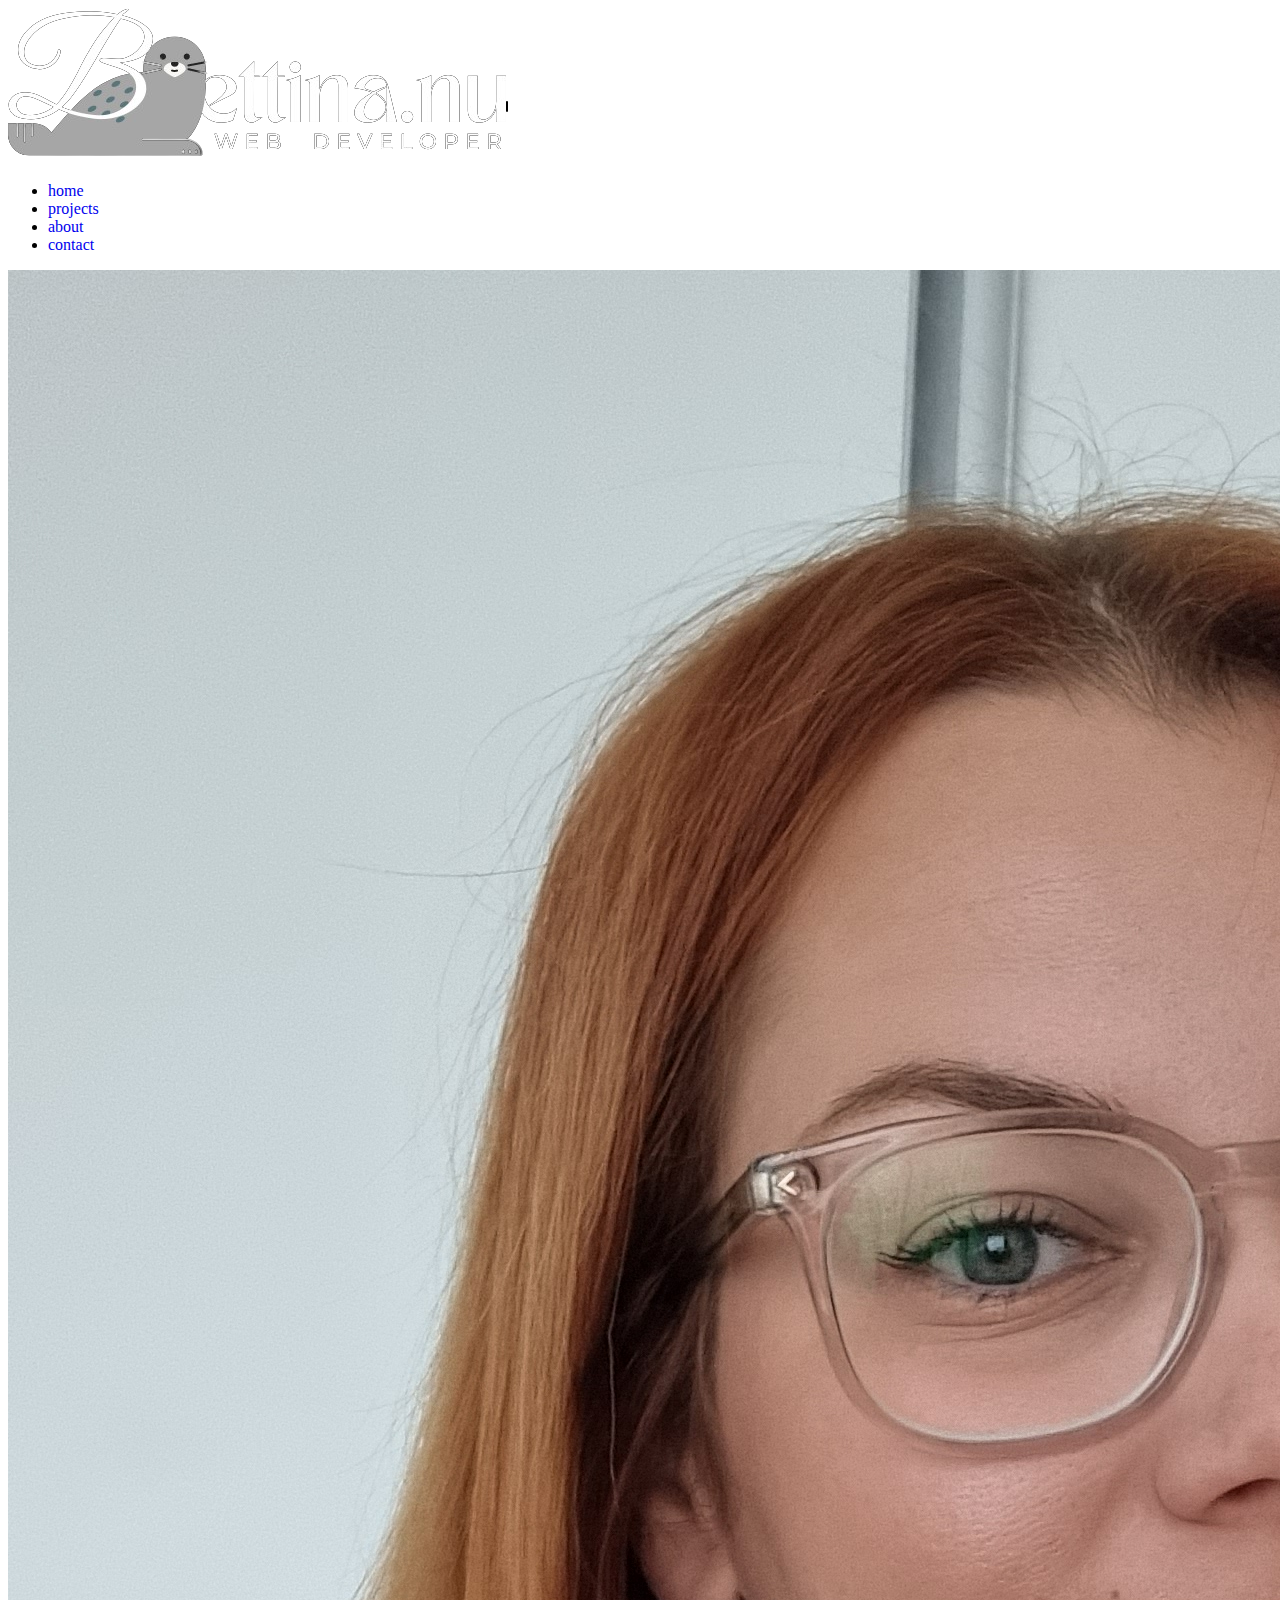
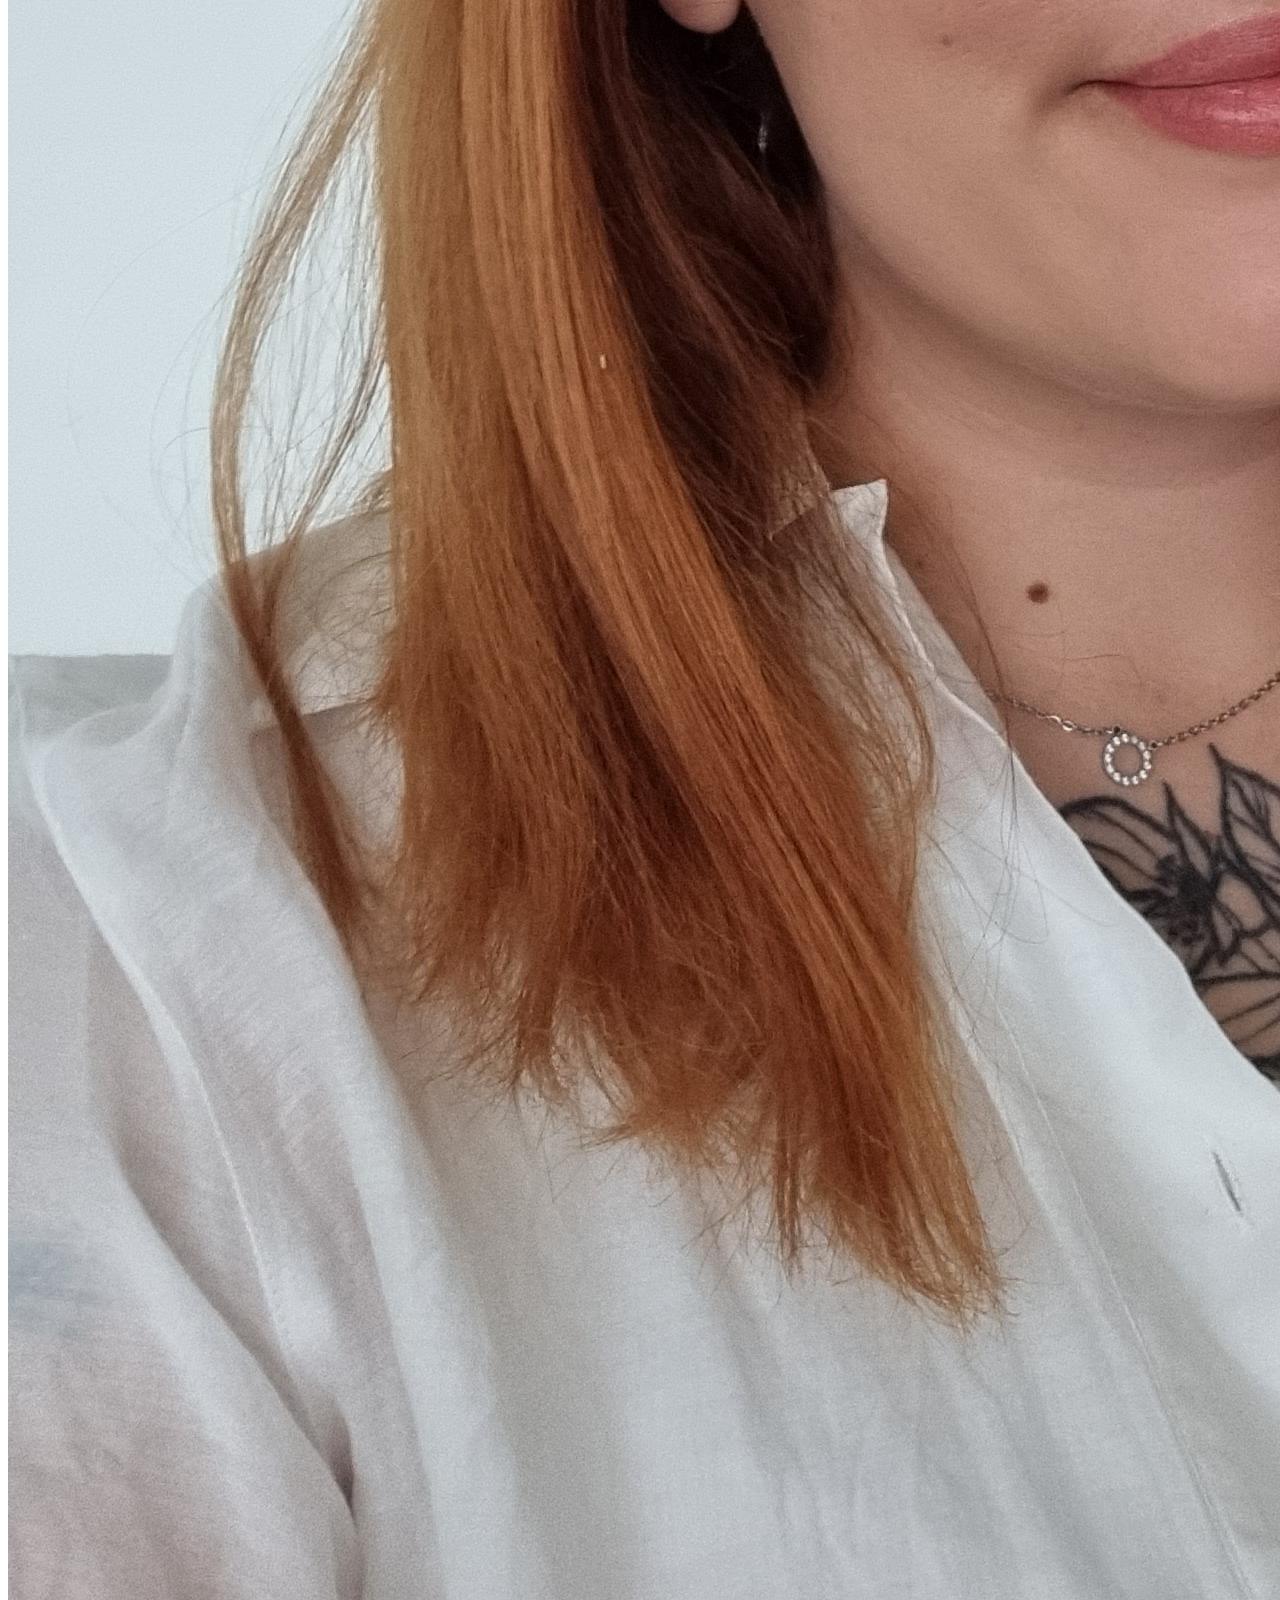
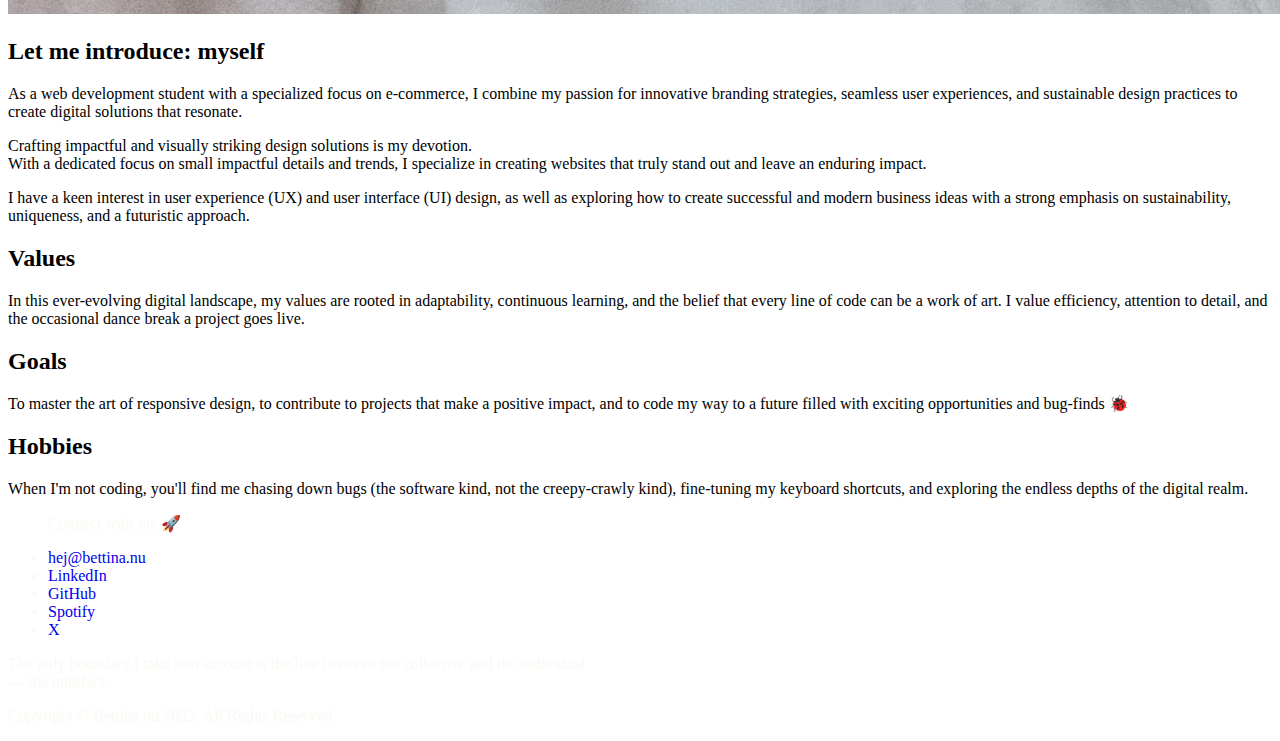
<file: aboutme.html>
<!DOCTYPE html>
<html lang="en">
 <head>
    <!-- Google tag (gtag.js) -->
    <script async src="https://www.googletagmanager.com/gtag/js?id=G-K68R7F7FM2"></script>
    <script>
        window.dataLayer = window.dataLayer || [];
        function gtag(){dataLayer.push(arguments);}
        gtag('js', new Date());

        gtag('config', 'G-K68R7F7FM2');
    </script>
    <meta charset="UTF-8" />
    <meta http-equiv="X-UA-Compatible" content="IE=edge">
    <meta name="viewport" content="width=device-width, initial-scale=1, shrink-to-fit=yes">
    <title>B🦭ettina.nu</title>
    <link rel="stylesheet" href="style/portfolio2.0.css" />
    <link rel="stylesheet" href="https://cdnjs.cloudflare.com/ajax/libs/animate.css/3.7.0/animate.css">
 </head>

 <body>

 <header>
    <nav class="navbar">
        <div class="logo">
            <img src="img/seallogo.png" alt="logo">
            <a href="index.html"></a>
        </div>

        <ul class="nav-links">
            <li><a href="index.html">home</a></li>
            <li><a href="work.html">projects</a></li>
            <li><a href="aboutme.html">about</a></li>
            <li><a href="contactme.html">contact</a></li>
        </ul>
    </nav>
 </header>


<div class="space"></div>

<div class="about-section">
    <div class="about-container">
        <div class="about-content">
            <div class="about-image">
                <img src="img/selfie.jpg" alt="selfie">
            </div>
            <h2>Let me introduce: myself</h2>
            <p>
                As a web development student with a specialized focus on e-commerce,
                I combine my passion for innovative branding strategies,
                seamless user experiences, and sustainable design practices to
                create digital solutions that resonate.
            </p>
            <p>
                Crafting impactful and visually striking design solutions is my devotion. <br>
                With a dedicated focus on small impactful details and trends,
                I specialize in creating websites that truly stand out and leave
                an enduring impact.
            </p>
            <p>
                I have a keen interest in user experience (UX) and user interface (UI) design,
                as well as exploring how to create successful and modern business ideas
                with a strong emphasis on sustainability, uniqueness, and a futuristic approach.
            </p>
        </div>
    </div>
</div>

<div class="values-goals-hobbies-section">
    <div class="values-goals-hobbies-container">
        <div class="value">
            <h2>Values</h2>
            <p>
                In this ever-evolving digital landscape, my values are rooted in adaptability, continuous learning, and the belief that every line of code can be a work of art. I value efficiency, attention to detail, and the occasional dance break a project goes live.
            </p>
        </div>
        <div class="goal">
            <h2>Goals</h2>
            <p>
                To master the art of responsive design, to contribute to projects that make a positive impact, and to code my way to a future filled with exciting opportunities and bug-finds 🐞
            </p>
        </div>
        <div class="hobby">
            <h2>Hobbies</h2>
            <p>
                When I'm not coding, you'll find me chasing down bugs (the software kind, not the creepy-crawly kind), fine-tuning my keyboard shortcuts, and exploring the endless depths of the digital realm.
            </p>
        </div>
    </div>
</div>



<div class="whitespace"></div>
<div class="whitespace"></div>
<div class="whitespace"></div>


<footer class="footer">
    <div class="footer-content">
        <div class="footer-contact">
            <ul class="social-icons">
                <p class="footer-heading">Connect with me 🚀</p>
                <li><a href="mailto:hej@bettina.nu" class="footer-link"><i class="bi bi-envelope"></i> hej@bettina.nu</a></li>
                <li><a href="www.linkedin.com/bbettinatoth" class="footer-link"><i class="bi bi-linkedin"></i> LinkedIn</a></li>
                <li><a href="www.github.com/Betttina" class="footer-link"><i class="bi bi-github"></i> GitHub</a></li>
                <li><a href="https://open.spotify.com/user/albinoe?si=16173d42eff44b42" class="footer-link"><i class="bi bi-spotify"></i> Spotify</a></li>
                <li><a href="www.twitter/bettobox" class="footer-link"><i class="bi bi-twitter"></i>X</a></li>
            </ul>
        </div>
    </div>
    <p>
        The only boundary I take into account is the line between the
        collective and the individual<br> — the interface.
    </p>
    <p class="copyright">Copyright © Bettina.nu 2023. All Rights Reserved</p>
</footer>





<script src="js/portfolio2.js"></script>

 <!-- jQuery -->
 <script src="https://code.jquery.com/jquery-3.6.0.min.js"></script>

 <!-- Bootstrap JavaScript (Popper.js ingår också) -->
 <script src="https://stackpath.bootstrapcdn.com/bootstrap/4.5.2/js/bootstrap.min.js"></script>


</body>
</html>
</file>
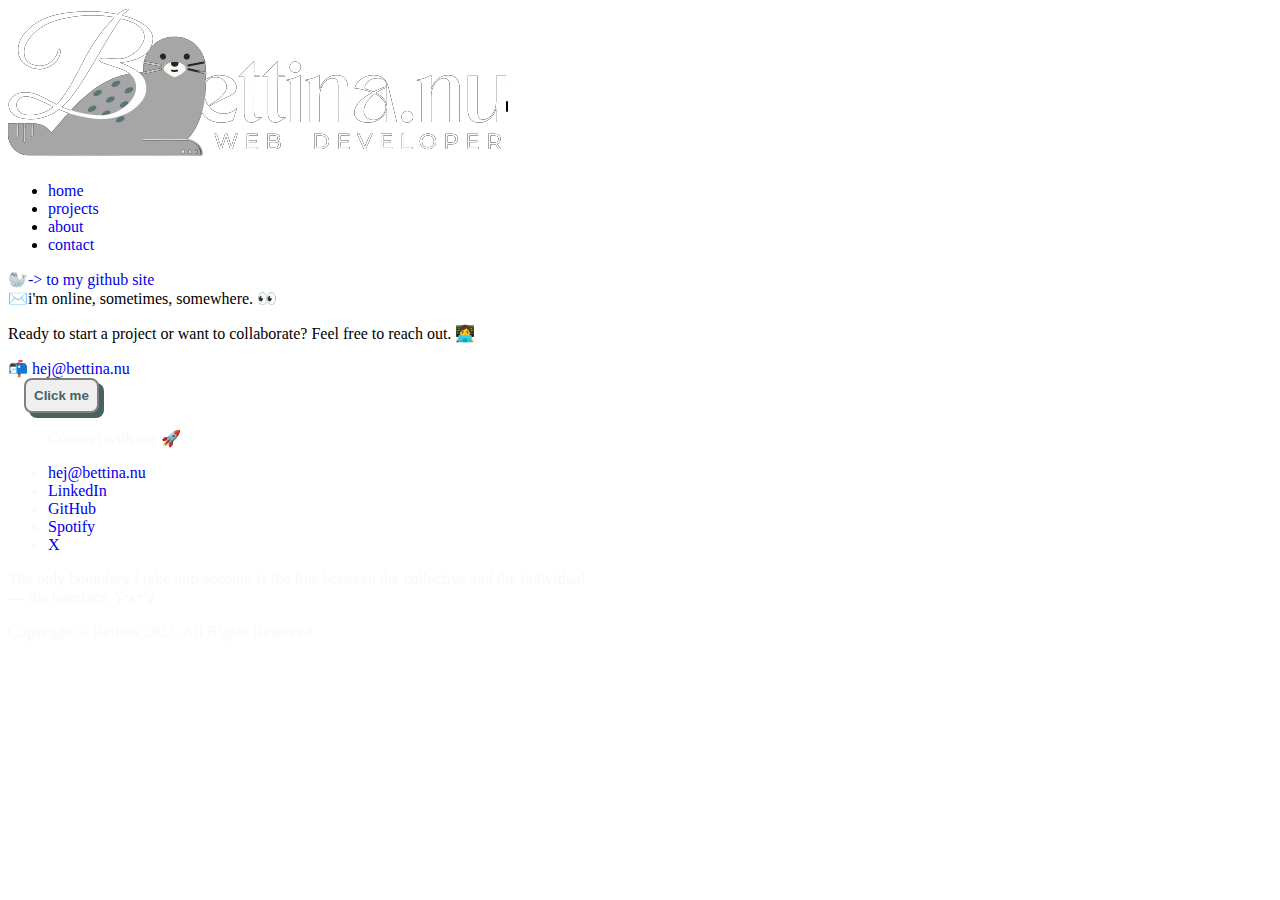
<file: contactme.html>
<!DOCTYPE html>
<html lang="en">
  <head>
    <meta charset="UTF-8" />
    <title>🦆 Bettinas portfolio</title>
    <link rel="stylesheet" href="style/portfolio2.0.css" />

    <link rel="stylesheet" href="https://cdnjs.cloudflare.com/ajax/libs/animate.css/3.7.0/animate.css">
    <link rel="stylesheet" href="https://maxcdn.bootstrapcdn.com/font-awesome/4.4.0/css/font-awesome.min.css">
  </head>

  <body>

  <!--navbar-->
  <header>
    <nav class="navbar">
      <div class="logo">
        <img src="img/seallogo.png" alt="logo">
        <a href="index.html"></a>
      </div>

      <ul class="nav-links">
        <li><a href="index.html">home</a></li>
        <li><a href="work.html">projects</a></li>
        <li><a href="aboutme.html">about</a></li>
        <li><a href="contactme.html">contact</a></li>
      </ul>
    </nav>
  </header>

  <div class="space"></div>



  <!--END OF header+nav-->
    <div class="wrapper">
          <!-- Title -->
          <div class="cursor">
            <div class="box">
              <div class="info">
                <div class="name">
                  <span>🦭</span
                  ><a href="https://github.com/Betttina">-> to my github site</a>
                </div>
                <div class="byline">
                  ✉️i'm online, sometimes, somewhere. 👀


                  <div class="footer-text">

                    <p class="footer-heading">Ready to start a project or want to collaborate? Feel free to reach out. 👩‍💻 </p>
                  </div>
                  <a href="mailto:hej@bettina.nu" class="footer-link">📬 hej@bettina.nu</a>
                </div>
              </div>

              <div class="typing">
                <button onclick="typeWriter()">Click me</button>

                <p id="typing"></p>
              </div>

              <div id="bubbles" class="effect"></div>
            </div>
          </div>



  <div class="whitespace"></div>
  <div class="whitespace"></div>
  <div class="whitespace"></div>


  <footer class="footer">
    <div class="footer-content">

      <div class="footer-contact">



        <ul class="social-icons">
          <p class="footer-heading">Connect with me 🚀</p>
          <li><a href="mailto:hej@bettina.nu" class="footer-link"><i class="bi bi-envelope"></i> hej@bettina.nu</a></li>
          <li><a href="www.linkedin.com/bbettinatoth" class="footer-link"><i class="bi bi-linkedin"></i> LinkedIn</a></li>
          <li><a href="www.github.com/Betttina" class="footer-link"><i class="bi bi-github"></i> GitHub</a></li>
          <li><a href="https://open.spotify.com/user/albinoe?si=16173d42eff44b42" class="footer-link"><i class="bi bi-spotify"></i> Spotify</a></li>
          <li><a href="www.twitter/bettobox" class="footer-link"><i class="bi bi-twitter"></i>X</a></li>
        </ul>


      </div>

    </div>
    <p>
      The only boundary I take into account is the line between the
      collective and the individual<br> — the interface. ʕ•ﻌ•`ʔ
    </p>
    <p class="copyright">Copyright © Bettina 2023. All Rights Reserved</p>
  </footer>





  <script src="js/portfolio2.js"></script>
  <script src="https://code.jquery.com/jquery-3.6.0.min.js"></script>
  <script src="https://cdn.jsdelivr.net/npm/bootstrap@5.3.2/dist/js/bootstrap.bundle.min.js" integrity="sha384-C6RzsynM9kWDrMNeT87bh95OGNyZPhcTNXj1NW7RuBCsyN/o0jlpcV8Qyq46cDfL" crossorigin="anonymous"></script>
  </body>
</html>
</file>
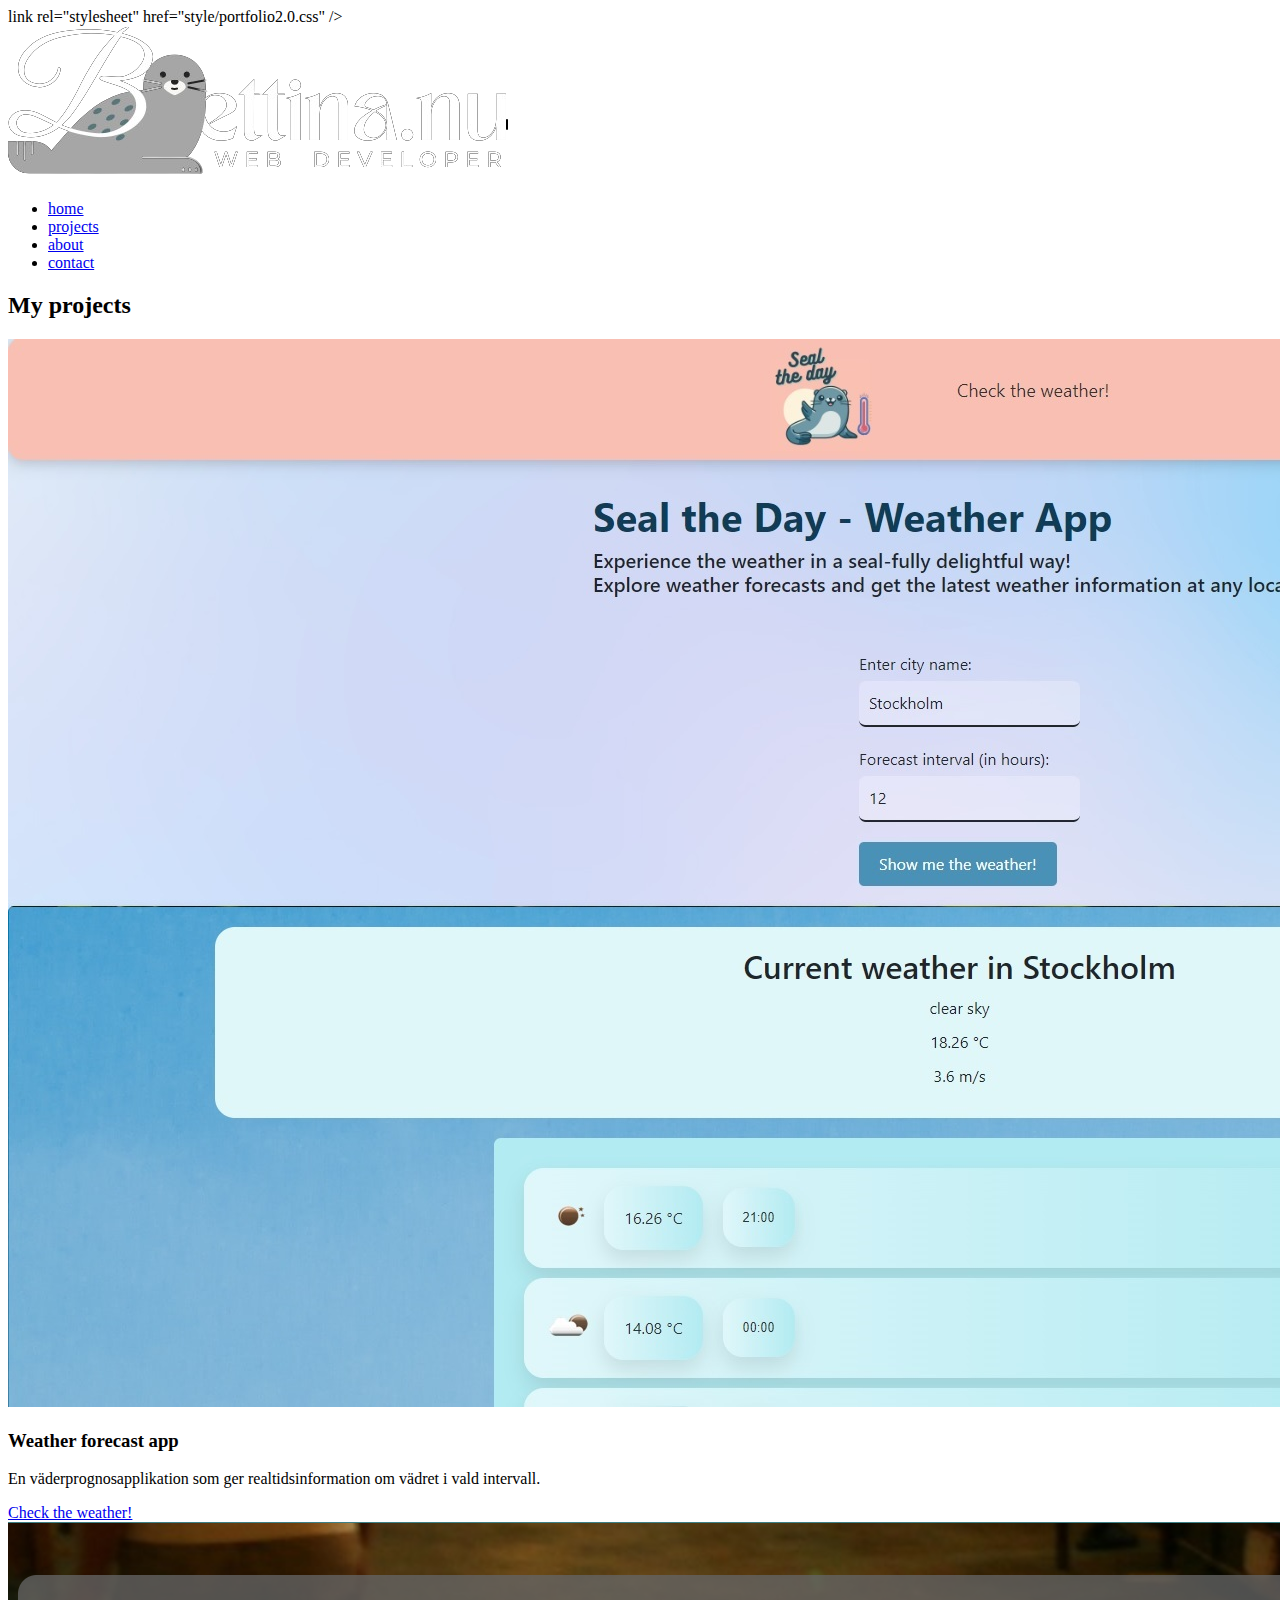
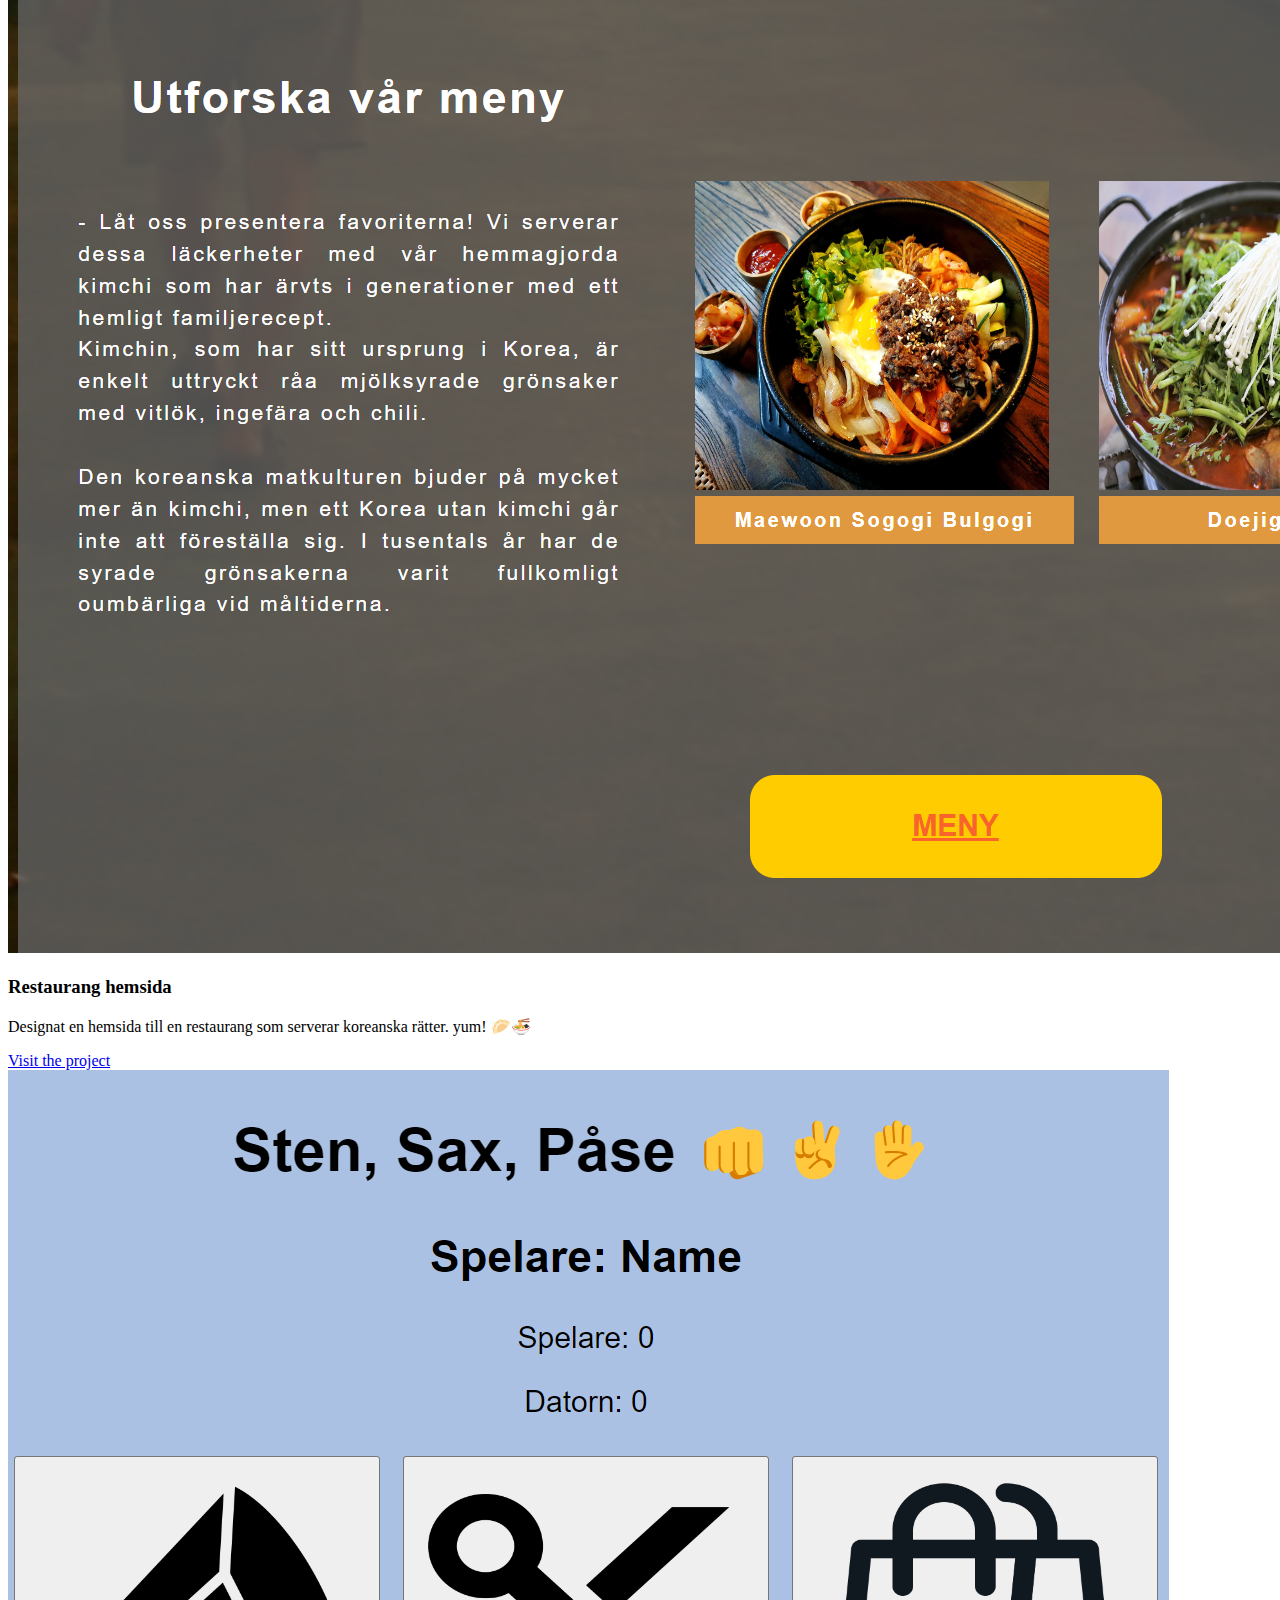
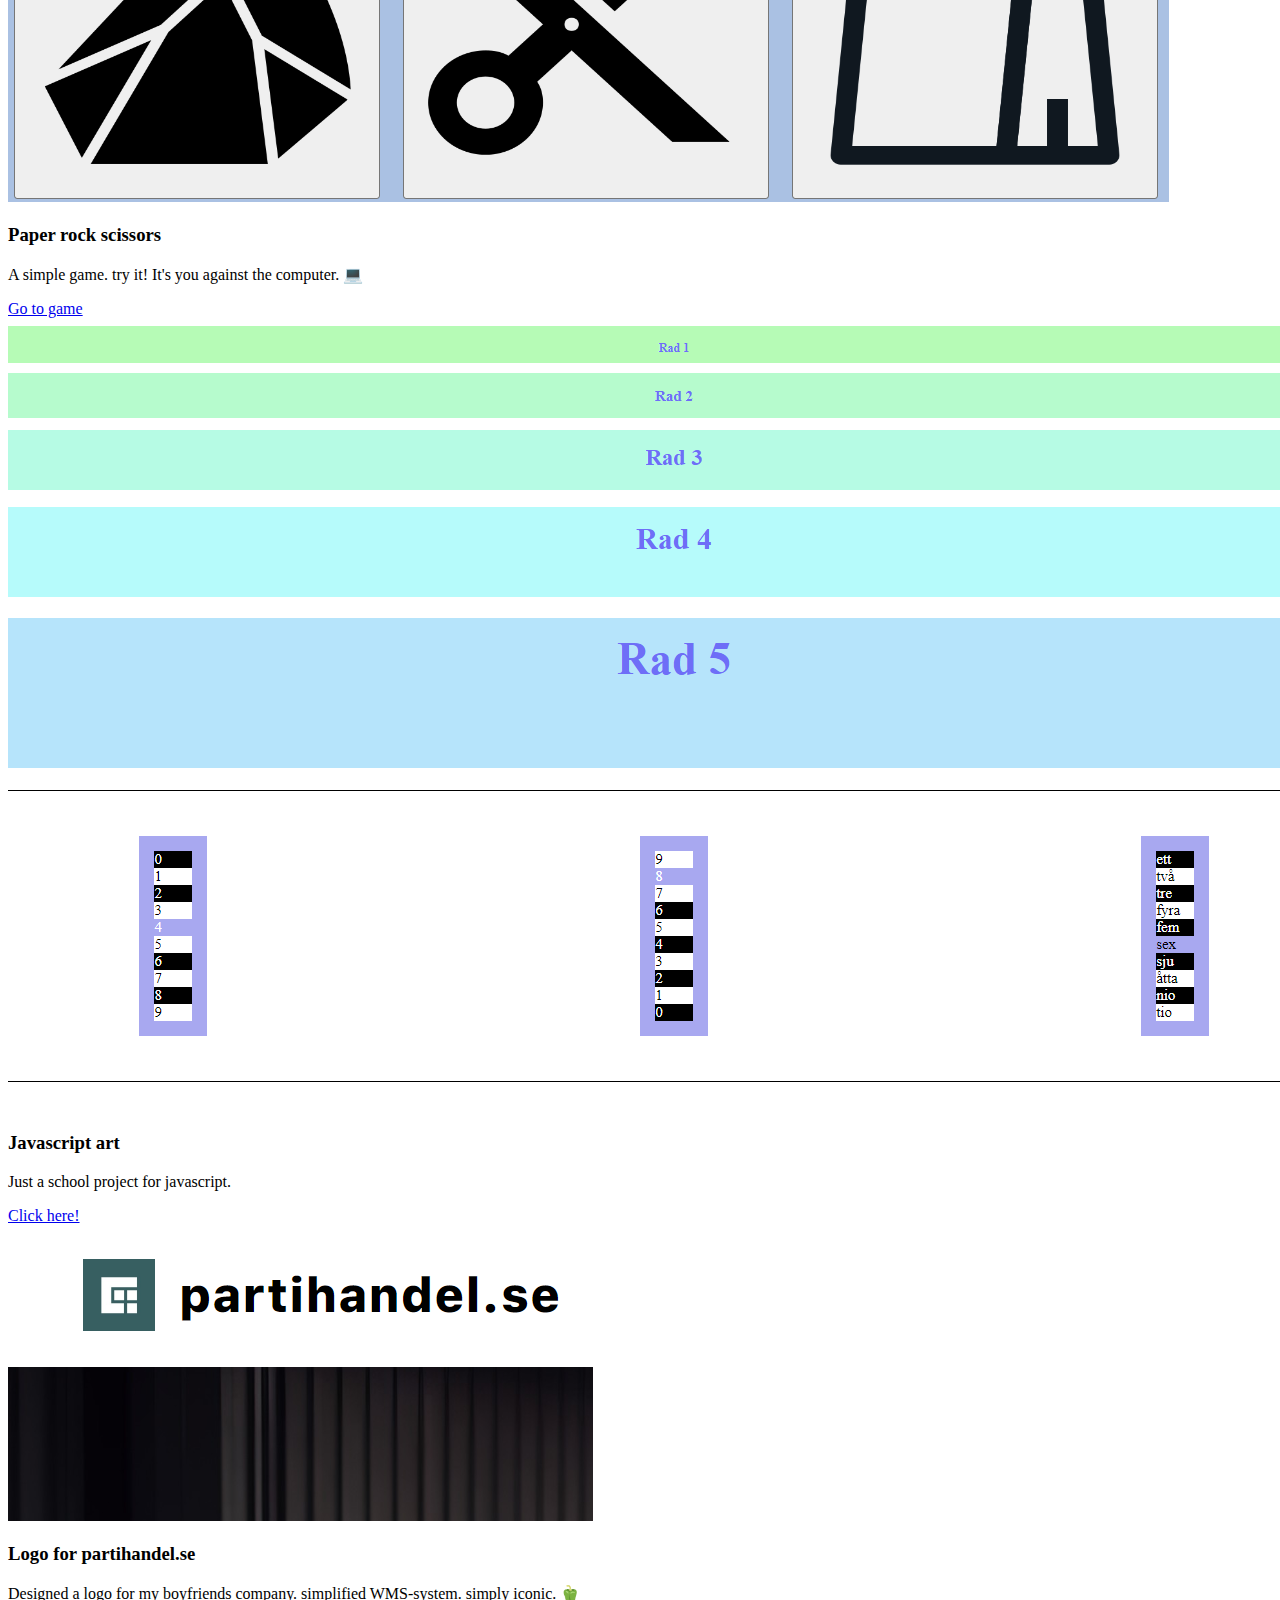
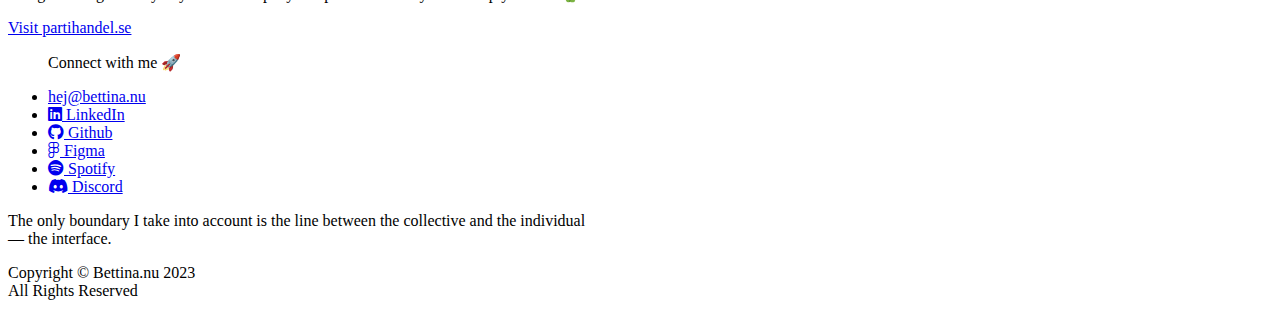
<file: work.html>
<!DOCTYPE html>
<html lang="en">

<head>
  <!-- Google tag (gtag.js) -->
  <script async src="https://www.googletagmanager.com/gtag/js?id=G-K68R7F7FM2">
  </script>
  <script>
    window.dataLayer = window.dataLayer || [];
    function gtag() {
      dataLayer.push(arguments);
    }
    gtag('js', new Date());

    gtag('config', 'G-K68R7F7FM2');
  </script>
  <meta charset="UTF-8" />
  <meta name="viewport" content="width=device-width, initial-scale=1, shrink-to-fit=yes">
  <title>
    my projects
  </title>
  link rel="stylesheet" href="style/portfolio2.0.css" />
  <link rel="stylesheet" href="https://cdnjs.cloudflare.com/ajax/libs/animate.css/3.7.0/animate.css">
  <!-- Font Awesome -->
  <link
          href="https://cdnjs.cloudflare.com/ajax/libs/font-awesome/6.0.0/css/all.min.css"
          rel="stylesheet"
  />
  <link rel="icon" type="image/png" href="img/minisal.png" sizes="16x16">
</head>

<body>
<header>
  <nav class="navbar">
    <div class="logo">
      <img src="img/seallogo.png" alt="logo">
      <a href="index.html">
      </a>
    </div>
    <ul class="nav-links">
      <li>
        <a href="index.html">
          home
        </a>
      </li>
      <li>
        <a href="work.html">
          projects
        </a>
      </li>
      <li>
        <a href="aboutme.html">
          about
        </a>
      </li>
      <li>
        <a href="contactme.html">
          contact
        </a>
      </li>
    </ul>
  </nav>
</header>
<div class="space">
</div>
<div class="whitespace">
</div>
<div class="wrapped">
  <div class="container-projects">
    <h2 class="projects-title">
      My projects
    </h2>
    <div class="project-container">
      <div class="project-card">
        <img src="img/sealtheday.jpg" alt="Weather forecast app" class="project-image"
        />
        <h3 class="project-title">
          Weather forecast app
        </h3>
        <p class="project-description">
          En väderprognosapplikation som ger realtidsinformation om vädret i vald
          intervall.
        </p>
        <a href="https://www.bettina.website" class="project-link">
          Check the weather!
        </a>
      </div>
      <div class="project-card">
        <img src="img/kor.png" alt="koreana" class="project-image" />
        <h3 class="project-title">
          Restaurang hemsida
        </h3>
        <p class="project-description">
          Designat en hemsida till en restaurang som serverar koreanska rätter.
          yum! 🥟🍜
        </p>
        <a href="https://betttina.github.io/webb23-html-mp2-bettina-toth/" class="project-link">
          Visit the project
        </a>
      </div>
      <div class="project-card">
        <img src="img/stensax.png" alt="stensax" class="project-image" />
        <h3 class="project-title">
          Paper rock scissors
        </h3>
        <p class="project-description">
          A simple game. try it! It's you against the computer. 💻
        </p>
        <a href="https://betttina.github.io/webb23-js1-mp2-bettina-toth/" class="project-link">
          Go to game
        </a>
      </div>
      <div class="project-card">
        <img src="img/konst.png" alt="jsart" class="project-image" />
        <h3 class="project-title">
          Javascript art
        </h3>
        <p class="project-description">
          Just a school project for javascript.
        </p>
        <a href="https://www.bettina.website" class="project-link">
          Click here!
        </a>
      </div>
      <div class="project-card">
        <img src="img/part.png" alt="partihandel" class="project-image" />
        <h3 class="project-title">
          Logo for partihandel.se
        </h3>
        <p class="project-description">
          Designed a logo for my boyfriends company. simplified WMS-system. simply
          iconic. 🫑
        </p>
        <a href="https://partihandel.se/" class="project-link">
          Visit partihandel.se
        </a>
      </div>
      <!-- Upprepa dessa projekt-item-block för varje projekt -->
    </div>
  </div>
</div>
<div class="whitespace">
</div>
<div class="whitespace">
</div>
<div class="whitespace">
</div>
<footer class="footer">
  <div class="footer-content">
    <div class="footer-contact">
      <ul class="social-icons">
        <p class="footer-heading">Connect with me 🚀</p>
        <li><a href="mailto:hej@bettina.nu" class="footer-link"><i class="bi bi-envelope"></i> hej@bettina.nu</a></li>
        <li><a href="https://www.linkedin.com/bbettinatoth" class="footer-link"><i class="fab fa-linkedin"></i> LinkedIn</a></li>
        <li><a href="https://www.github.com/Betttina" class="footer-link"><i class="fa-brands fa-github"></i> Github</a></li>
        <li><a href="https://www.figma.com/@bettobox" class="footer-link"><i class="fa-brands fa-figma"></i> Figma</a></li>
        <li><a href="https://open.spotify.com/user/albinoe?si=16173d42eff44b42" class="footer-link"><i class="fa-brands fa-spotify"></i> Spotify</a></li>
        <li><a href="https://discord.com/users/1154378906485399595" class="footer-link"><i class="fa-brands fa-discord"></i> Discord</a></li>
      </ul>
    </div>
  </div>
  <p>
    The only boundary I take into account is the line between the
    collective and the individual<br> — the interface.
  </p>
  <p class="copyright">Copyright © Bettina.nu 2023 <br> All Rights Reserved</p>
</footer>

<script src="js/portfolio2.js"></script>

<!-- jQuery -->
<script src="https://code.jquery.com/jquery-3.6.0.min.js"></script>

<!-- Bootstrap JavaScript (Popper.js ingår också) -->
<script src="https://stackpath.bootstrapcdn.com/bootstrap/4.5.2/js/bootstrap.min.js"></script>
<script src="https://cdn.jsdelivr.net/npm/bootstrap@5.3.2/dist/js/bootstrap.bundle.min.js" integrity="sha384-C6RzsynM9kWDrMNeT87bh95OGNyZPhcTNXj1NW7RuBCsyN/o0jlpcV8Qyq46cDfL" crossorigin="anonymous"></script>

</body>
</html>
</file>
<file: style/portfolio2.0.css>
/*BODY*/
.pic {
    display: inline-block;
    max-width: 100%;
    height: auto;
    padding: 4px;
    background-color: white;
    border: 1px solid #ddd;
    border-radius: 4px;
    -webkit-transition: all .4s ease-in-out;
    -o-transition: all .4s ease-in-out;
    transition: all .4s ease-in-out;
}

.pic:hover {
    box-shadow: 10px 10px 5px grey;
}


* {
    box-sizing: border-box;
    cursor: pointer;
}
body {
    width: auto;
    font-family: playfair, serif, Arial, Helvetica, sans-serif;
    font-size: 16px;
    align-items: center;
}
.instructionsbox {

    text-align: center;
    padding: 2rem 0;
    justify-content: center;
    grid-area: inst;
    font-size: 1rem;
    background: linear-gradient(#4a6163, #F9FAF4);
    color: #f9faf4;

    font-stretch: expanded;
}
a {
    text-decoration: none;
}
a:hover {
    font-weight: 600;
    cursor: pointer;
}
a:visited {
    color: #F9FAF4;
}
button {
    font-weight: 600;
    border-radius: 0.5rem;
    margin: 0rem 1rem;
    padding: 0.5rem;
    color: #4a6163;
    border: 2px solid grey;
    font-family: arial;
    box-shadow: 5px 5px;
}

/* WIREFRAME STRUCTURE*/


.container {
    display: grid;
    grid-template-row: auto auto auto auto auto;
    grid-template-column: 1fr;
    grid-template-areas:
    "header"
    "main"
    "aside"
    "section"
    "footer";
    background: linear-gradient(to top, transparent, #f9faf4), url("https://images.unsplash.com/photo-1687093777245-bc60c636ddf0?q=80&w=2070&auto=format&fit=crop&ixlib=rb-4.0.3&ixid=M3wxMjA3fDB8MHxwaG90by1wYWdlfHx8fGVufDB8fHx8fA%3D%3D");
    background-size: cover;
    background-repeat: no-repeat;
    background-position: top;
    background-color: #f9faf4;
    margin: 0 2rem;
}

/* MAIN / KEY ELEMENTS WITHIN THE PAGE */
.header-container img{
    float: right;
}
.pixel1 {
    height: 20rem;
    width: 30rem;
}

.hero-description {
    background-color: rgba(25, 56, 56, 0.3);
    border-top-right-radius: 3rem;
    border-bottom-left-radius: 4rem;
    padding: 1rem;
    text-align: center ;
    margin: 1rem;
}

.hero-description p {
    color: black;
}

.profilbild {
    height: 14rem;
    width: 14rem;
    border-radius: 2rem;
}

.key {
    color: #4a6163;
    font-family: roboto, serif;
    border: 5px solid #F9FAF4;
    text-align: center;
}
header {
    grid-area: header;
}
main {
    grid-area: main;
}
aside {
    grid-area: aside;
}
section {
    grid-area: section;
}
footer {
    grid-area: footer;
}

/* CONTENT STYLE

/* HEADER*/

header {
    display: flex;
    flex-direction: column;
}
.title {
    font-family: Consolas, sans-serif;
    color: rgba(245, 66, 163, 0.99);
    margin: 5rem;
    font-weight: 1000;
    font-size: 3rem;
    text-align: left;
    text-shadow: 2px 2px #395a5e;
    line-height: 1.2;
    -webkit-text-stroke: 1px rgba(26, 73, 73, 0.99);
    -webkit-text-fill-color: transparent;
}

/* NAV MOBILE */

.navdesktop {
    display: none;
}

.navmobile {
    display: flex;
    flex-direction: column;
    justify-content: center;
    align-items: center;
}

.navmobile ul {
    list-style: none;
    display: flex;
    flex-direction: column;
}
.navmobile li {
    margin: 0.5rem 2rem;
    font-weight: 00;
    font-size: 1.5rem;
    color: #4a6163;
    text-shadow: 1.5px 1.5px #4A6163;
    align-content: center;
}

/*   MENU  */
.hamb {
    width: 10vw;
    height: 10vh;
}

/*  MAIN */

.main1 {
    display: block;
    font-weight: 600;
    font-size: 2rem;
    font-family: playfair, serif;
    color: #4a6163;
    margin: 2.5rem 2.5rem;
    text-shadow: 1px 1px #F9FAF4;
}

/*  ASIDE - SIDE MENU OR ADVERTISEMENT SPACE*/
.aside1 {
    display: block;
    margin: 2.5rem 2.5rem;
    font-size: 1.5rem;
    font-weight: 800;
    word-wrap: break-word;
    color: #4a6163;
}

/* SECTION */
.section1 {
    display: flex;
    flex-direction: row;
    flex-wrap: wrap;
    justify-content: space-evenly;
}

.section2 {
    display: flex;
    flex-direction: row;
    flex-wrap: wrap;
    justify-content: space-evenly;
}


article {
    width: 40%;
    background-color: #FFC94B;
    padding: 1rem 1rem 1rem 1rem;
    margin: 0.5rem;
}
.art {
    font-weight: 600;
    align-text: center;
    color: #4a6163;
}

/* FOOTER  */

footer {
    color: #F9FAF4;
}

.footer1 {
    display: flex;
    flex-direction: column;
}
.footer-social-media {
    display: flex;
    flex-direction: row;
    list-style: none;
    justify-content: center;
}
.footer-note {
    text-align: center;
    color: #F9FAF4;
}
.li-sm {
    width: 2rem;
    height: 2rem;
    margin: 2rem;
}

/* RESPONSIVE DESIGN FOR DESKTOP */

@media only screen and (min-width: 812px) {
    .container {
        display: grid;
        grid-template-row: auto auto auto auto;
        grid-template-column: 90vw auto;
        grid-template-areas:
      "header header"
      "main aside"
      "section aside"
      "footer footer";
    }

    header {
        grid-area: header;
    }

    main {
        grid-area: main;
    }

    aside {
        grid-area: aside;
    }

    section {
        grid-area: section;
    }

    footer {
        grid-area: footer;
    }

    /* DEFINITION OF CONTENTS INSIDE MAIN HTMLS */
    header {
        display: flex;
        flex-direction: column;
    }

    .navmobile ul {
        display: none;
    }

    .navdesktop {
        display: flex;
        list-style: none;
        align-items: center;
        justify-content: center;
    }

    .navdesktop ul {
        display: flex;
        flex-direction: row;
        list-style: none;
        align-items: center;
        justify-content: center;
    }

    .navdesktop > ul > li {
        margin: 0.5rem 2rem;
        font-weight: 800;
        font-size: 1.5rem;
        color: #4a6163;
    }

    .hamb {
        display: none;
    }

    article {
        width: 20vw;
    }
}

/*COLLORS
#F9FAF4 WHITE SMOKE
#4A6163 DEEP SPACE SPARKLE
#F9A66C SANDY BROWNE
#FFC94B PASTEL ORANG
#F17A7E LIGHT CORAL
https://graphicmama.com/blog/website-color-schemes/
*/
</file>
